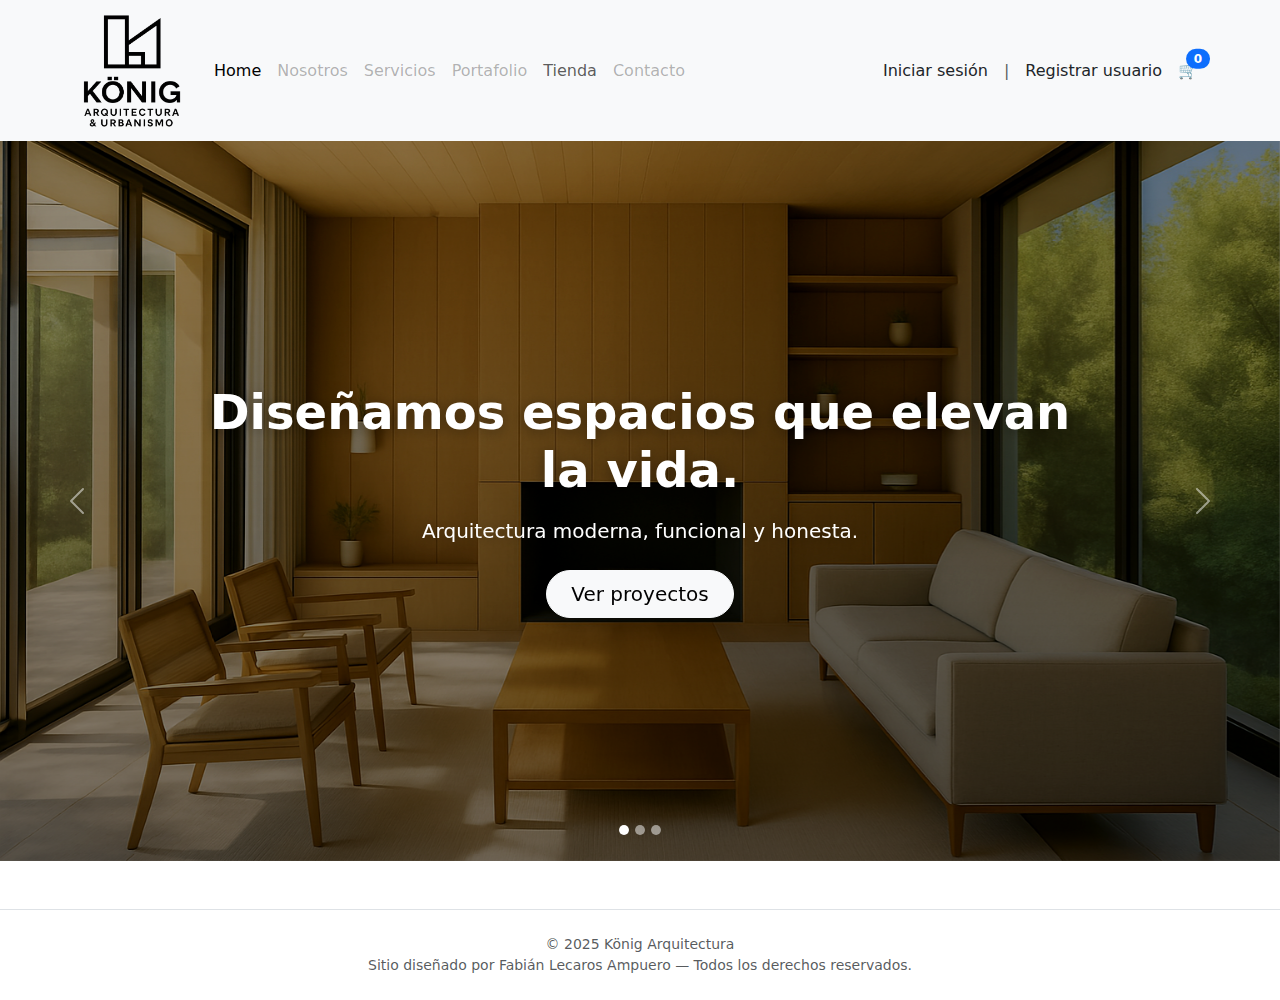
<file: index.html>
<!doctype html>
<html lang="es">
<head>
  <meta charset="utf-8">
  <title>König Arq. & Urb</title>
  <meta name="viewport" content="width=device-width, initial-scale=1">

  <!-- Bootstrap CSS -->
  <link href="https://cdn.jsdelivr.net/npm/bootstrap@5.3.3/dist/css/bootstrap.min.css" rel="stylesheet">

  <!-- Tus estilos -->
  <link href="assets/css/styles.css" rel="stylesheet">
</head>
<body>
  <!-- Header parcial -->
  <div id="app-header"></div>

  <!-- HERO / CARROUSEL FULL-BLEED -->
  <section class="container-fluid p-0 hero-carousel">
    <div id="heroCarousel" class="carousel slide carousel-fade position-relative" data-bs-ride="carousel">
      <!-- Indicadores -->
      <div class="carousel-indicators">
        <button type="button" data-bs-target="#heroCarousel" data-bs-slide-to="0" class="active" aria-label="Slide 1"></button>
        <button type="button" data-bs-target="#heroCarousel" data-bs-slide-to="1" aria-label="Slide 2"></button>
        <button type="button" data-bs-target="#heroCarousel" data-bs-slide-to="2" aria-label="Slide 3"></button>
      </div>

      <!-- Slides -->
      <div class="carousel-inner">
        <div class="carousel-item active" data-bs-interval="6000">
          <img src="assets/img/hero/hero1.png"
               class="d-block w-100 hero-focus-bottom"
               alt="Interior luminoso con madera y luz natural" loading="lazy">
          <div class="hero-overlay"></div>
          <div class="carousel-caption d-flex align-items-center justify-content-center">
            <div class="hero-copy text-center">
              <h1 class="display-5 fw-semibold mb-3">Diseñamos espacios que elevan la vida.</h1>
              <p class="lead mb-4">Arquitectura moderna, funcional y honesta.</p>
              <a href="partials/portafolio.html" class="btn btn-light btn-lg px-4">Ver proyectos</a>
            </div>
          </div>
        </div>

        <!-- Slide 2 -->
        <div class="carousel-item" data-bs-interval="6000">
          <img src="assets/img/hero/hero2.png"
               class="d-block w-100 hero-focus-top"
               alt="Fachada contemporánea con líneas limpias" loading="lazy">
          <div class="hero-overlay"></div>
          <div class="carousel-caption d-flex align-items-center justify-content-center">
            <div class="hero-copy text-center">
              <h1 class="display-5 fw-semibold mb-3">Arquitectura para vivir mejor.</h1>
              <p class="lead mb-4">Cada metro cuenta. Cada detalle importa.</p>
              <a href="partials/servicios.html" class="btn btn-light btn-lg px-4">Nuestros servicios</a>
            </div>
          </div>
        </div>

        <!-- Slide 3 -->
        <div class="carousel-item" data-bs-interval="6000">
          <img src="assets/img/hero/hero3.png"
               class="d-block w-100"
               style="--fy:45%; --fx:50%;"
               alt="Espacio de trabajo minimalista y ordenado" loading="lazy">
          <div class="hero-overlay"></div>
          <div class="carousel-caption d-flex align-items-center justify-content-center">
            <div class="hero-copy text-center">
              <h1 class="display-5 fw-semibold mb-3">Trabajamos espacios de calidad para la vida.</h1>
              <p class="lead mb-4">Diseño, eficiencia y calidez en equilibrio.</p>
              <a href="partials/contacto.html" class="btn btn-light btn-lg px-4">Conversemos</a>
            </div>
          </div>
        </div>
      </div>

      <!-- Controles -->
      <button class="carousel-control-prev" type="button" data-bs-target="#heroCarousel" data-bs-slide="prev" aria-label="Anterior">
        <span class="carousel-control-prev-icon" aria-hidden="true"></span>
      </button>
      <button class="carousel-control-next" type="button" data-bs-target="#heroCarousel" data-bs-slide="next" aria-label="Siguiente">
        <span class="carousel-control-next-icon" aria-hidden="true"></span>
      </button>
    </div>
  </section>

  <!-- Footer parcial -->
  <div id="app-footer"></div>

  <!-- Bootstrap JS -->
  <script src="https://cdn.jsdelivr.net/npm/bootstrap@5.3.3/dist/js/bootstrap.bundle.min.js" defer></script>

  <!-- Lógica de auth -->
  <script src="assets/js/auth.js" defer></script>

  <!-- Carga parciales -->
  <script src="assets/js/layout.js" defer></script>
</body>
</html>
</file>
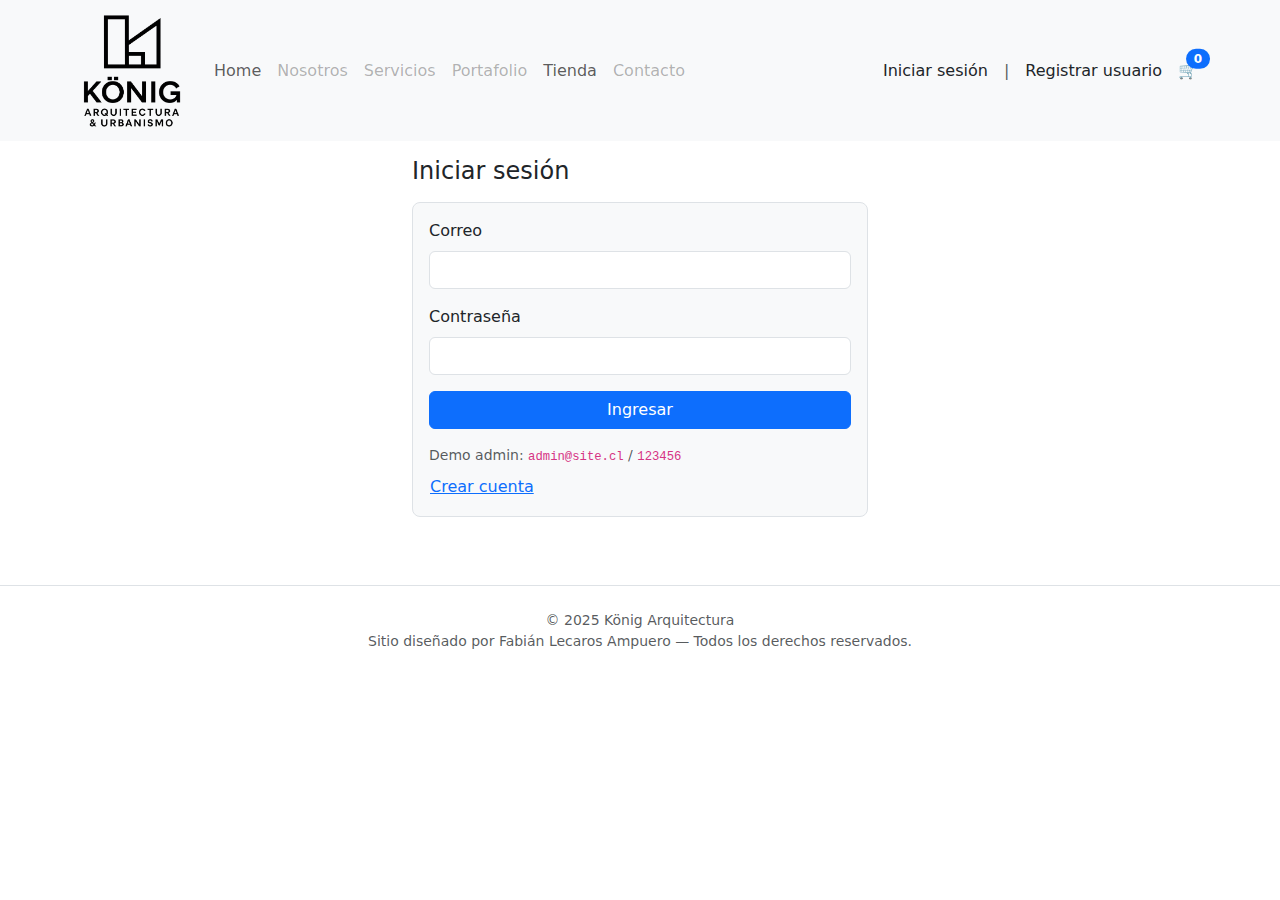
<file: partials/admin.html>
<!doctype html>
<html lang="es">

<head>
  <meta charset="utf-8" />
  <title>Admin | König Arquitectura</title>
  <meta name="viewport" content="width=device-width, initial-scale=1" />
  <!-- Bootstrap -->
  <link href="https://cdn.jsdelivr.net/npm/bootstrap@5.3.3/dist/css/bootstrap.min.css" rel="stylesheet">
  <link href="https://cdn.jsdelivr.net/npm/bootstrap-icons@1.11.3/font/bootstrap-icons.css" rel="stylesheet">
  <!-- App -->
  <script defer src="../assets/js/auth.js"></script>
  <script type="module" defer src="../assets/js/admin.js"></script>

  <style>
    /* Sidebar fijo y scrollable */
    .sidebar {
      width: 240px;
    }

    @media (max-width: 991.98px) {
      .sidebar {
        position: fixed;
        z-index: 1040;
        height: 100vh;
        top: 0;
        left: -240px;
        transition: left .2s ease;
      }

      .sidebar.show {
        left: 0;
      }

      .backdrop {
        position: fixed;
        inset: 0;
        background: rgba(0, 0, 0, .35);
        display: none;
        z-index: 1039;
      }

      .backdrop.show {
        display: block;
      }
    }

    .content {
      margin-left: 240px;
    }

    @media (max-width: 991.98px) {
      .content {
        margin-left: 0;
      }
    }

    .table-sm td,
    .table-sm th {
      padding: .5rem .5rem;
    }
  </style>
</head>

<body class="bg-body-tertiary">

  <!-- Backdrop móvil -->
  <div id="backdrop" class="backdrop"></div>

  <!-- Sidebar -->
  <aside id="sidebar" class="sidebar bg-white border-end vh-100 position-fixed p-3">
    <div class="mb-3 position-relative text-center">
      <a href="#" id="logoHome" class="d-inline-flex align-items-center justify-content-center text-decoration-none">
        <img src="../assets/img/logo.png" alt="König Arquitectura" style="max-width:100px;height:auto">
      </a>
      <button class="btn btn-sm btn-outline-secondary position-absolute top-0 end-0 d-lg-none" data-admin="toggle">
        <i class="bi bi-x-lg"></i>
      </button>
    </div>

    <nav class="nav flex-column small">
      <a class="nav-link d-flex align-items-center gap-2 active" href="#" data-section="dashboard">
        <i class="bi bi-speedometer2"></i> Dashboard
      </a>
      <a class="nav-link d-flex align-items-center gap-2" href="#" data-section="orders">
        <i class="bi bi-receipt"></i> Órdenes
      </a>
      <a class="nav-link d-flex align-items-center gap-2" href="#" data-section="inventory">
        <i class="bi bi-box-seam"></i> Inventario (Planos)
      </a>
      <a class="nav-link d-flex align-items-center gap-2" href="#" data-section="users">
        <i class="bi bi-people"></i> Usuarios
      </a>
      <hr>
      <a class="nav-link d-flex align-items-center gap-2 text-danger" href="#" id="logoutBtn">
        <i class="bi bi-box-arrow-right"></i> Salir
      </a>
    </nav>
  </aside>

  <header class="bg-white border-bottom py-2 px-3 d-lg-none d-flex align-items-center sticky-top">
    <button class="btn btn-outline-secondary me-2" data-admin="toggle"><i class="bi bi-list"></i></button>

    <div class="flex-grow-1 text-center">
      <a href="#" id="logoHomeTop" class="d-inline-block">
        <img src="../assets/img/logo.png" alt="König Arquitectura" height="24">
      </a>
    </div>

    <!-- Espaciador para mantener el centro perfecto -->
    <span class="ms-2" style="width:40px;"></span>
  </header>

  <!-- Contenido -->
  <main class="content p-3 p-lg-4">
    <div class="d-none" data-view="dashboard">
      <div class="d-flex align-items-center justify-content-between mb-3">
        <h1 class="h4 m-0">¡HOLA Administrador!</h1>
        <i class="bi bi-bell"></i>
      </div>

      <div class="row g-3">
        <div class="col-md-4">
          <div class="card shadow-sm">
            <div class="card-body">
              <div class="d-flex justify-content-between">
                <div>
                  <div class="text-muted small">Usuarios</div>
                  <div id="kpiUsers" class="h3 m-0">0</div>
                </div>
                <i class="bi bi-people fs-3"></i>
              </div>
            </div>
          </div>
        </div>
        <div class="col-md-4">
          <div class="card shadow-sm">
            <div class="card-body">
              <div class="d-flex justify-content-between">
                <div>
                  <div class="text-muted small">Órdenes</div>
                  <div id="kpiOrders" class="h3 m-0">0</div>
                </div>
                <i class="bi bi-receipt fs-3"></i>
              </div>
            </div>
          </div>
        </div>
        <div class="col-md-4">
          <div class="card shadow-sm">
            <div class="card-body">
              <div class="d-flex justify-content-between">
                <div>
                  <div class="text-muted small">Planos</div>
                  <div id="kpiProducts" class="h3 m-0">0</div>
                </div>
                <i class="bi bi-box-seam fs-3"></i>
              </div>
            </div>
          </div>
        </div>
      </div>

      <div class="card mt-3 shadow-sm">
        <div class="card-header py-2">Últimas órdenes</div>
        <div class="card-body p-0">
          <div class="table-responsive">
            <table class="table table-sm mb-0 align-middle">
              <thead class="table-light">
                <tr>
                  <th>#</th>
                  <th>Fecha</th>
                  <th>Cliente</th>
                  <th>Total</th>
                  <th>Estado</th>
                </tr>
              </thead>
              <tbody id="dashLastOrders"></tbody>
            </table>
          </div>
        </div>
      </div>
    </div>

    <div class="d-none" data-view="orders">
      <div class="d-flex align-items-center justify-content-between mb-2">
        <h2 class="h5 m-0">Órdenes</h2>
        <div class="input-group input-group-sm" style="max-width: 320px;">
          <span class="input-group-text"><i class="bi bi-search"></i></span>
          <input id="searchOrders" class="form-control" placeholder="Buscar por email o id...">
        </div>
      </div>

      <div class="card shadow-sm">
        <div class="card-body p-0">
          <div class="table-responsive">
            <table class="table table-sm mb-0 align-middle">
              <thead class="table-light">
                <tr>
                  <th>#</th>
                  <th>Fecha</th>
                  <th>Email</th>
                  <th>Items</th>
                  <th>Total</th>
                  <th>Estado</th>
                  <th></th>
                </tr>
              </thead>
              <tbody id="ordersTbody"></tbody>
            </table>
          </div>
        </div>
      </div>
    </div>

    <div class="d-none" data-view="inventory">
      <div class="d-flex align-items-center justify-content-between mb-2">
        <h2 class="h5 m-0">Inventario de Planos</h2>
      </div>

      <!-- Lista -->
      <div class="card shadow-sm mb-3">
        <div class="card-body p-0">
          <div class="table-responsive">
            <table class="table table-sm mb-0 align-middle">
              <thead class="table-light">
                <tr>
                  <th>ID</th>
                  <th>Modelo</th>
                  <th>Precio</th>
                  <th>Categoría</th>
                  <th></th>
                </tr>
              </thead>
              <tbody id="productsTbody"></tbody>
            </table>
          </div>
        </div>
      </div>

      <!-- Form agregar / editar -->
      <div class="card shadow-sm">
        <div class="card-header py-2">Agregar / Editar Plano</div>
        <div class="card-body">
          <form id="productForm" class="row g-2">
            <input type="hidden" id="prodId">
            <div class="col-md-4">
              <label class="form-label form-label-sm">Modelo</label>
              <input id="prodModelo" class="form-control form-control-sm" required>
            </div>
            <div class="col-md-3">
              <label class="form-label form-label-sm">Precio</label>
              <input id="prodPrecio" type="number" min="0" class="form-control form-control-sm" required>
            </div>
            <div class="col-md-3">
              <label class="form-label form-label-sm">Categoría</label>
              <input id="prodCategoria" class="form-control form-control-sm">
            </div>
            <div class="col-md-6">
              <label class="form-label form-label-sm">Imagen (URL)</label>
              <input id="prodImg" class="form-control form-control-sm" placeholder="../assets/img/planos/casa1.jpg">
            </div>
            <div class="col-12 d-flex gap-2">
              <button class="btn btn-sm btn-primary" type="submit"><i class="bi bi-save"></i> Guardar</button>
              <button class="btn btn-sm btn-outline-secondary" type="reset" id="btnFormReset">Limpiar</button>
            </div>
          </form>
        </div>
      </div>
    </div>

    <div class="d-none" data-view="users">
      <div class="d-flex align-items-center justify-content-between mb-2">
        <h2 class="h5 m-0">Usuarios</h2>
        <button id="btnNewUser" class="btn btn-sm btn-primary"><i class="bi bi-plus"></i> Nuevo</button>
      </div>

      <div class="card shadow-sm">
        <div class="card-body p-0">
          <div class="table-responsive">
            <table class="table table-sm mb-0 align-middle">
              <thead class="table-light">
                <tr>
                  <th>ID</th>
                  <th>Nombre</th>
                  <th>Email</th>
                  <th>Rol</th>
                  <th>Activo</th>
                  <th>Creado</th>
                  <th></th>
                </tr>
              </thead>
              <tbody id="usersTbody"></tbody>
            </table>
          </div>
        </div>
      </div>
    </div>

  </main>

  <!-- Bootstrap JS (opcional para tooltips) -->
  <script src="https://cdn.jsdelivr.net/npm/bootstrap@5.3.3/dist/js/bootstrap.bundle.min.js"></script>
</body>

</html>
</file>
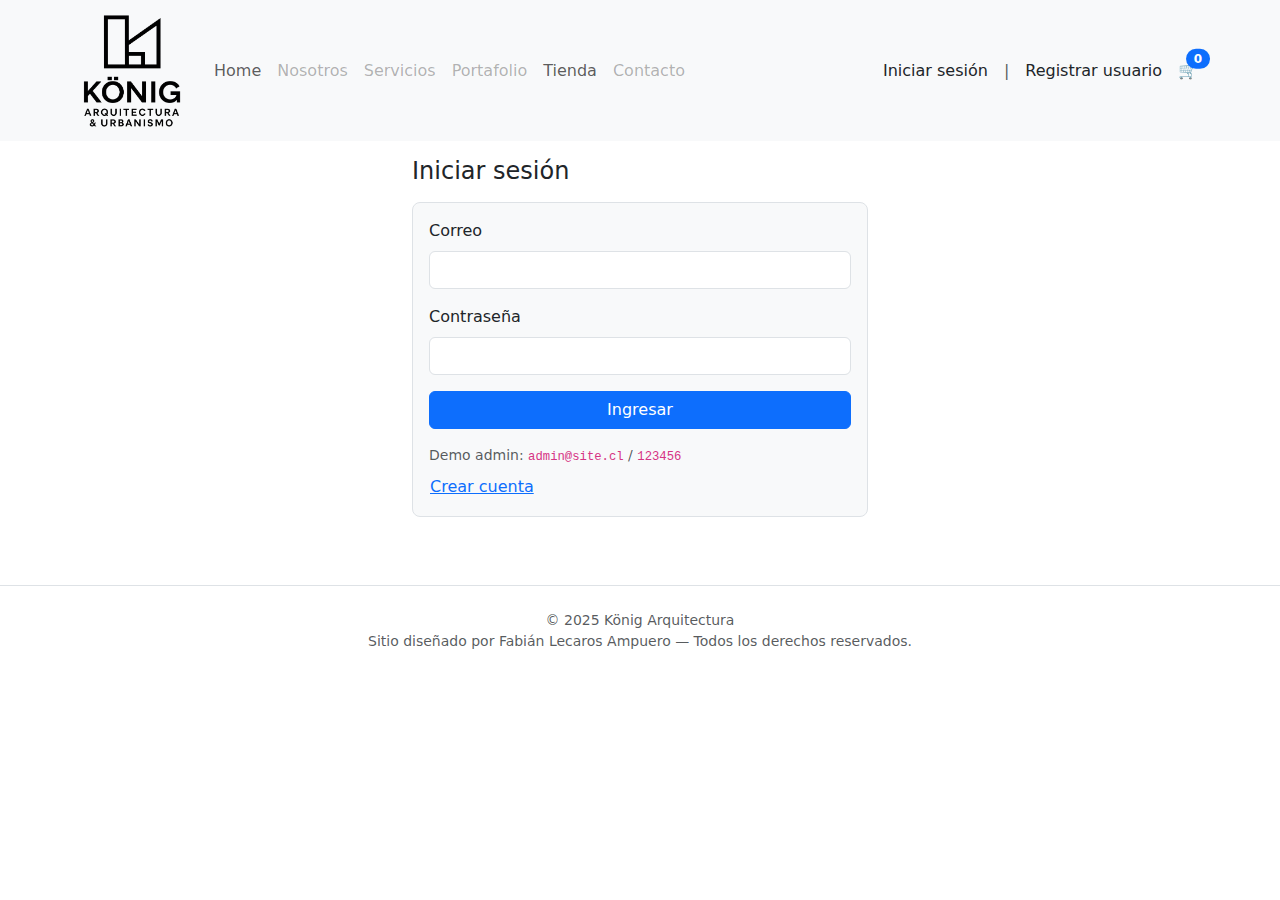
<file: partials/carro.html>
<!doctype html>
<html lang="es">
<head>
  <meta charset="utf-8">
  <title>Carro | König Arquitectura</title>
  <meta name="viewport" content="width=device-width, initial-scale=1">

  <!-- Bootstrap -->
  <link href="https://cdn.jsdelivr.net/npm/bootstrap@5.3.3/dist/css/bootstrap.min.css" rel="stylesheet">

  <!-- Scripts base -->
  <script defer src="../assets/js/auth.js"></script>
  <script defer src="../assets/js/layout.js"></script>

  <!-- Vista del carro (controla auth suave y el submit) -->
  <script type="module" src="../assets/js/carro.js"></script>
</head>
<body>
  <header id="app-header"></header>

  <main class="container py-4">
    <h1 class="h3 mb-3">Tu carro</h1>

    <!-- Aquí renderiza la tabla del carro -->
    <div id="carroView"></div>

    <!-- Formulario de pago: el submit llama a checkout() desde carro.js -->
    <form id="formPagar" class="mt-3">
      <div class="row g-2 align-items-end">
        <div class="col-md-6">
          <label for="email" class="form-label mb-1">Correo para envío (opcional)</label>
          <input type="email" id="email" class="form-control" placeholder="tu@correo.com">
        </div>
        <div class="col-md-6 text-end">
          <button id="btnPagar" type="submit" class="btn btn-success">Pagar</button>
          <button id="btnVaciar" type="button" class="btn btn-outline-secondary ms-2">Vaciar</button>
        </div>
      </div>
    </form>
  </main>

  <footer id="app-footer"></footer>
  <script src="https://cdn.jsdelivr.net/npm/bootstrap@5.3.3/dist/js/bootstrap.bundle.min.js"></script>
</body>
</html>
</file>
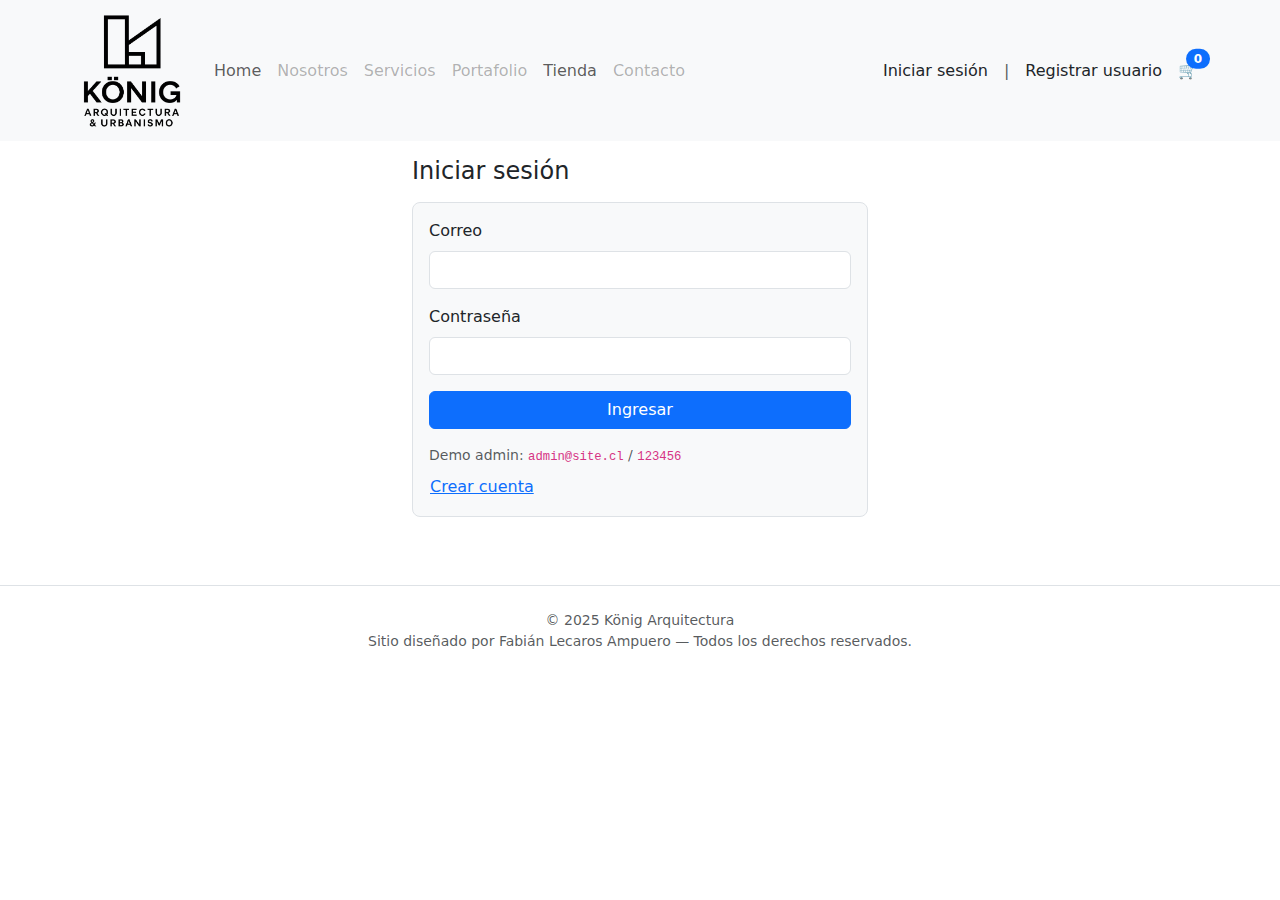
<file: partials/cuenta.html>
<!-- /partials/cuenta.html -->
 
<!doctype html>
<html lang="es">
<head>
  <meta charset="utf-8">
  <title>Mi cuenta</title>
  <meta name="viewport" content="width=device-width, initial-scale=1">
  <!-- Bootstrap + estilos -->
  <link href="https://cdn.jsdelivr.net/npm/bootstrap@5.3.3/dist/css/bootstrap.min.css" rel="stylesheet">
  <link href="../assets/css/styles.css" rel="stylesheet">
</head>
<body>
  <div id="app-header"></div>

  <main class="container py-5">
    <h1 class="h4 mb-3">Mi cuenta</h1>

    <div id="info" class="card">
      <div class="card-body">
        <p class="mb-1"><strong>Nombre:</strong> <span id="cuenta-nombre"></span></p>
        <p class="mb-1"><strong>Correo:</strong> <span id="cuenta-correo"></span></p>
        <p class="mb-1"><strong>Rol:</strong> <span id="cuenta-rol"></span></p>
        <p class="mb-0"><strong>Ubicación:</strong> <span id="cuenta-ubicacion"></span></p>
      </div>
    </div>
  </main>

  <div id="app-footer"></div>

  <!-- Scripts -->
  <script src="https://cdn.jsdelivr.net/npm/bootstrap@5.3.3/dist/js/bootstrap.bundle.min.js" defer></script>
  <script src="../assets/js/auth.js"></script>
  <script src="../assets/js/layout.js"></script>
  <script>
    document.addEventListener('DOMContentLoaded', () => {
      const s = requireAuth(); // exige login
      if (!s) return;

      const users = getUsers();
      const me = users.find(u => u.id === s.userId);
      if (me) {
        document.getElementById('cuenta-nombre').textContent = me.nombre;
        document.getElementById('cuenta-correo').textContent = me.correo;
        document.getElementById('cuenta-rol').textContent = me.rol;
        document.getElementById('cuenta-ubicacion').textContent = `${me.comuna}, ${me.region}`;
      }
    });
  </script>
</body>
</html>
</file>
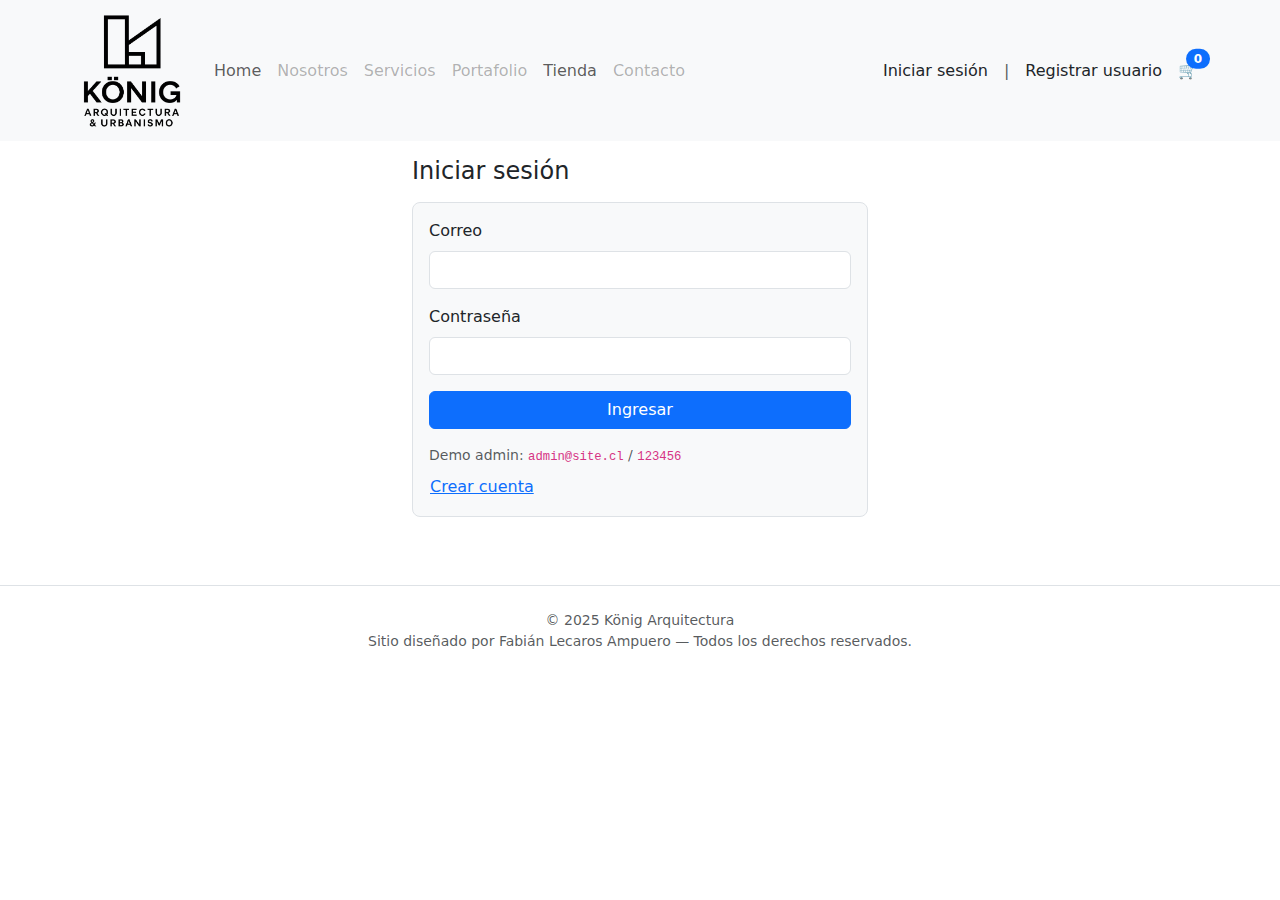
<file: partials/login.html>
<!-- /partials/login.html -->

<!doctype html>
<html lang="es">
<head>
  <meta charset="utf-8">
  <title>Ingresar</title>
  <meta name="viewport" content="width=device-width, initial-scale=1">
  <!-- Bootstrap + estilos -->
  <link href="https://cdn.jsdelivr.net/npm/bootstrap@5.3.3/dist/css/bootstrap.min.css" rel="stylesheet">
  <link href="../assets/css/styles.css" rel="stylesheet">
</head>
<body>
  <div id="app-header"></div>

  <main class="container py-5" style="max-width:480px;">
    <h1 class="h4 mb-3">Iniciar sesión</h1>

    <form id="form-login" class="border rounded-3 p-3 bg-body-tertiary">
      <div class="mb-3">
        <label class="form-label">Correo</label>
        <input name="correo" type="email" class="form-control" required>
      </div>
      <div class="mb-3">
        <label class="form-label">Contraseña</label>
        <input name="password" type="password" class="form-control" required>
      </div>
      <button class="btn btn-primary w-100" type="submit">Ingresar</button>

      <p class="text-muted small mt-3 mb-0">
        Demo admin: <code>admin@site.cl</code> / <code>123456</code>
      </p>
      <a class="btn btn-link p-0 mt-2" href="./registro.html">Crear cuenta</a>
    </form>
  </main>

  <div id="app-footer"></div>

  <!-- Scripts -->
  <script src="https://cdn.jsdelivr.net/npm/bootstrap@5.3.3/dist/js/bootstrap.bundle.min.js" defer></script>
  <script src="../assets/js/auth.js" defer></script>
  <script src="../assets/js/layout.js" defer></script>
</body>
</html>
</file>
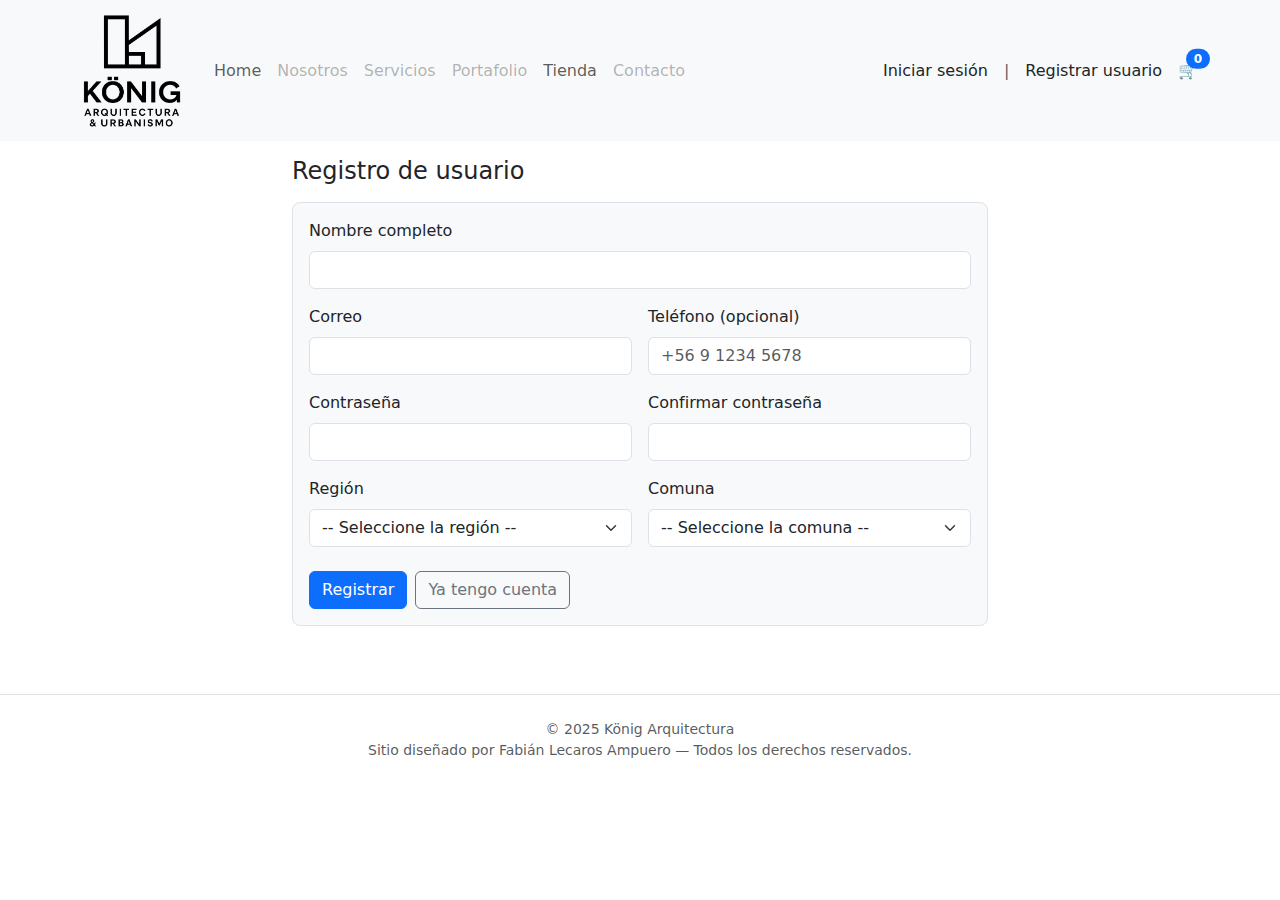
<file: partials/registro.html>
<!doctype html>
<html lang="es">
<head>
  <meta charset="utf-8">
  <title>Registro</title>
  <meta name="viewport" content="width=device-width, initial-scale=1">
  <!-- Bootstrap + estilos -->
  <link href="https://cdn.jsdelivr.net/npm/bootstrap@5.3.3/dist/css/bootstrap.min.css" rel="stylesheet">
  <link href="../assets/css/styles.css" rel="stylesheet">
</head>
<body>
  <div id="app-header"></div>

  <main class="container py-5" style="max-width:720px;">
    <h1 class="h4 mb-3">Registro de usuario</h1>

    <form id="form-registro" class="border rounded-3 p-3 bg-body-tertiary">
      <div class="row g-3">
        <div class="col-12">
          <label class="form-label">Nombre completo</label>
          <input name="nombre" type="text" class="form-control" required>
        </div>

        <div class="col-md-6">
          <label class="form-label">Correo</label>
          <input name="correo" type="email" class="form-control" required>
        </div>

        <div class="col-md-6">
          <label class="form-label">Teléfono (opcional)</label>
          <input name="telefono" type="tel" class="form-control" placeholder="+56 9 1234 5678">
        </div>

        <div class="col-md-6">
          <label class="form-label">Contraseña</label>
          <input name="password" type="password" class="form-control" minlength="6" required>
        </div>

        <div class="col-md-6">
          <label class="form-label">Confirmar contraseña</label>
          <input name="password2" type="password" class="form-control" minlength="6" required>
        </div>

        <div class="col-md-6">
          <label class="form-label">Región</label>
          <select name="region" class="form-select" required></select>
        </div>

        <div class="col-md-6">
          <label class="form-label">Comuna</label>
          <select name="comuna" class="form-select" required></select>
        </div>
      </div>

      <!-- Rol por defecto -->
      <input type="hidden" name="rol" value="usuario">

      <div class="mt-4 d-flex gap-2">
        <button class="btn btn-primary" type="submit">Registrar</button>
        <a class="btn btn-outline-secondary" href="./login.html">Ya tengo cuenta</a>
      </div>
    </form>
  </main>

  <div id="app-footer"></div>

  <!-- Scripts -->
  <script src="https://cdn.jsdelivr.net/npm/bootstrap@5.3.3/dist/js/bootstrap.bundle.min.js" defer></script>
  <script src="../assets/js/auth.js" defer></script>
  <script src="../assets/js/layout.js" defer></script>
</body>
</html>
</file>
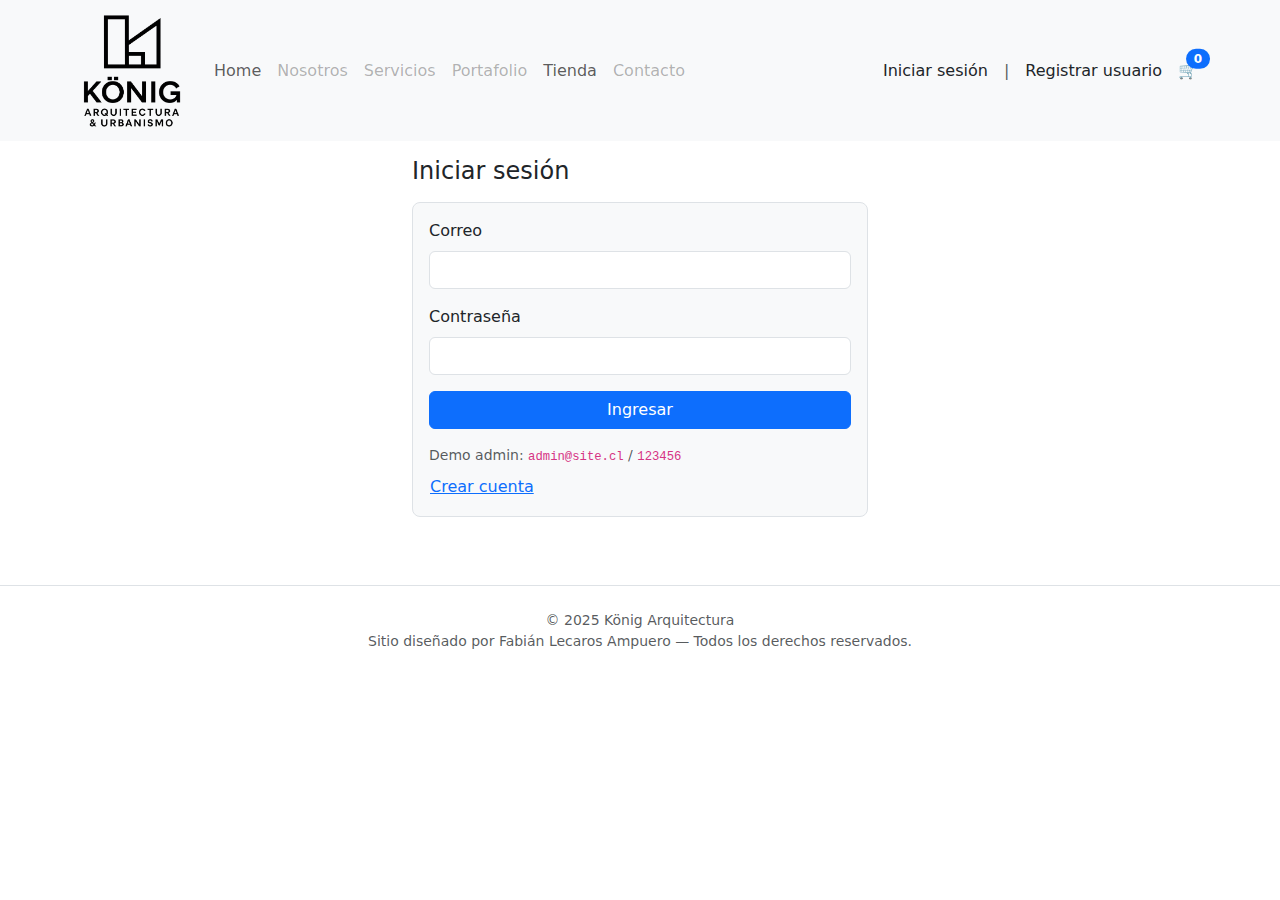
<file: partials/tienda.html>
<!-- /partials/tienda.html -->

<!doctype html>
<html lang="es">

<head>
    <meta charset="utf-8">
    <title>Tienda | König Arquitectura</title>
    <meta name="viewport" content="width=device-width, initial-scale=1">
    <!-- Bootstrap -->
    <link href="https://cdn.jsdelivr.net/npm/bootstrap@5.3.3/dist/css/bootstrap.min.css" rel="stylesheet">
    <link rel="stylesheet" href="../assets/css/styles.css?v=4">
    <!-- Scripts -->
    <script defer src="../assets/js/auth.js"></script>
    <script defer src="../assets/js/layout.js"></script>
    <script type="module">
        // Requiere sesión (no romperá el layout si usamos "soft")
        requireAuth({ soft: true });
    </script>
    <script type="module" src="../assets/js/tienda.js"></script>
</head>

<body>
    <!-- Header/Footer inyectados -->
    <header id="app-header"></header>

    <section id="shop-subbar" class="shop-subbar glass-dark text-white">
        <div class="container d-flex flex-column flex-md-row align-items-start align-items-md-center gap-2 py-2">
            <h2 class="h6 m-0 fw-semibold">Tienda de Planos para Autoconstrucción</h2>
            <div class="vr d-none d-md-block"></div>
            <p class="m-0 small">
                Cada plano incluye: planta 3D, cortes, elevaciones, orientación e instructivos de construcción.
            </p>
        </div>
    </section>


    <main class="container py-4" hidden id="app-main">
        <div class="row g-3" id="gridTienda"></div>
    </main>

    <footer id="app-footer"></footer>
    <script src="https://cdn.jsdelivr.net/npm/bootstrap@5.3.3/dist/js/bootstrap.bundle.min.js"></script>
</body>

</html>
</file>
<file: assets/css/styles.css>
/* Hero moderno */
.hero-carousel .carousel-item {
    height: clamp(60vh, 80vh, 92vh);
    /* mismo alto responsivo que tenías */
}

/* Imagen de cada slide */
.hero-carousel .carousel-item img {
    width: 100%;
    height: 100%;
    object-fit: cover;
    /* llenar sin deformar */
    object-position: var(--fx, 50%) var(--fy, 50%);
    /* foco ajustable por slide */
    filter: saturate(1.05) contrast(1.05);
    will-change: transform;
    z-index: 0;
}

/* Overlay: NO debe bloquear controles */
.hero-carousel .hero-overlay {
    position: absolute;
    inset: 0;
    background: linear-gradient(180deg, rgba(0, 0, 0, .35) 0%, rgba(0, 0, 0, .45) 60%, rgba(0, 0, 0, .55) 100%);
    pointer-events: none;
    /* clave: no intercepta clics */
    z-index: 1;
}

/* Caption por encima del overlay */
.hero-carousel .carousel-caption {
    position: absolute;
    inset: 0;
    padding: clamp(1rem, 3vw, 3rem);
    display: flex;
    align-items: center;
    justify-content: center;
    z-index: 2;
}

.hero-carousel .hero-copy {
    max-width: 900px;
}

.hero-carousel h1,
.hero-carousel p {
    color: #fff;
    text-shadow: 0 2px 14px rgba(0, 0, 0, .35);
}

.hero-carousel .btn {
    border-radius: 999px;
    box-shadow: 0 10px 24px rgba(0, 0, 0, .18);
}

/* Controles y bullets por encima de todo */
.carousel-control-prev,
.carousel-control-next {
    width: 12%;
    z-index: 3;
}

.carousel-indicators {
    z-index: 3;
}

.carousel-indicators [data-bs-target] {
    width: 10px;
    height: 10px;
    border-radius: 50%;
}

/* Utilidades de foco (opcional) */
.hero-focus-top {
    --fy: 25%;
}

/* muestra más cielo   */
.hero-focus-bottom {
    --fy: 75%;
}

/* muestra más piso    */
.hero-focus-left {
    --fx: 25%;
}

/* mueve a la izquierda */
.hero-focus-right {
    --fx: 75%;
}

/* mueve a la derecha  */

body {
    padding-top: 150px;
    /* Ajusta según el alto de tu navbar */
}

/* Capa base: fijo bajo la navbar, con z-index correcto */
.shop-subbar {
  position: fixed;
  left: 0;
  right: 0;
  /* el top real lo setea layout.js con --nav-height y ajuste dinámico */
  top: var(--nav-height, 56px);
  z-index: 1029; /* Navbar Bootstrap suele estar en 1030 */
  border-bottom: 1px solid rgba(255, 255, 255, .14);
  box-shadow: 0 6px 18px rgba(0, 0, 0, .25);
}

/* Variante “glass” gris oscura difuminada */
.shop-subbar.glass-dark {
  background: rgba(30, 30, 30, .55);
  backdrop-filter: saturate(140%) blur(10px);
  -webkit-backdrop-filter: saturate(140%) blur(10px);
  color: #fff;
}

/* Detalles de contraste */
.shop-subbar .vr {
  opacity: .35;
  border-color: rgba(255, 255, 255, .35) !important;
}
.shop-subbar a { color: #fff; text-decoration: underline; text-underline-offset: 2px; }
.shop-subbar a:hover { opacity: .85; }

/* Tipografía responsiva */
.shop-subbar .h6 { letter-spacing: .2px; }
@media (max-width: 576px) {
  .shop-subbar p { font-size: .85rem; }
}

/* Tienda: reducir padding vertical del contenedor principal */
main.container {
  padding-top: 1rem !important;
  padding-bottom: 1.25rem !important;
}

/* Gutters más pequeños solo en la tienda */
#gridTienda {
  --bs-gutter-x: 1.25rem;
  --bs-gutter-y: 1.25rem; /* deja este valor; no lo bajes más */
}

#gridTienda .card {
  --bs-card-spacer-y: 1rem;   /* un poco más de respiro */
  --bs-card-spacer-x: 1rem;
  border-radius: .5rem;
}
#gridTienda .card-body { padding: 1rem; }
#gridTienda .card-title { margin-bottom: .25rem; font-size: 1rem; font-weight: 600; }

/* Imagen con buena presencia visual en 2–3 columnas */
#gridTienda .card-img-top {
  aspect-ratio: 4/3;   /* altura proporcional al ancho de la columna */
  width: 100%;
  height: auto;         /* el alto lo define el aspect-ratio */
  object-fit: cover;
  object-position: center;
  display: block;
  border-top-left-radius: .5rem;
  border-top-right-radius: .5rem;
}
</file>
